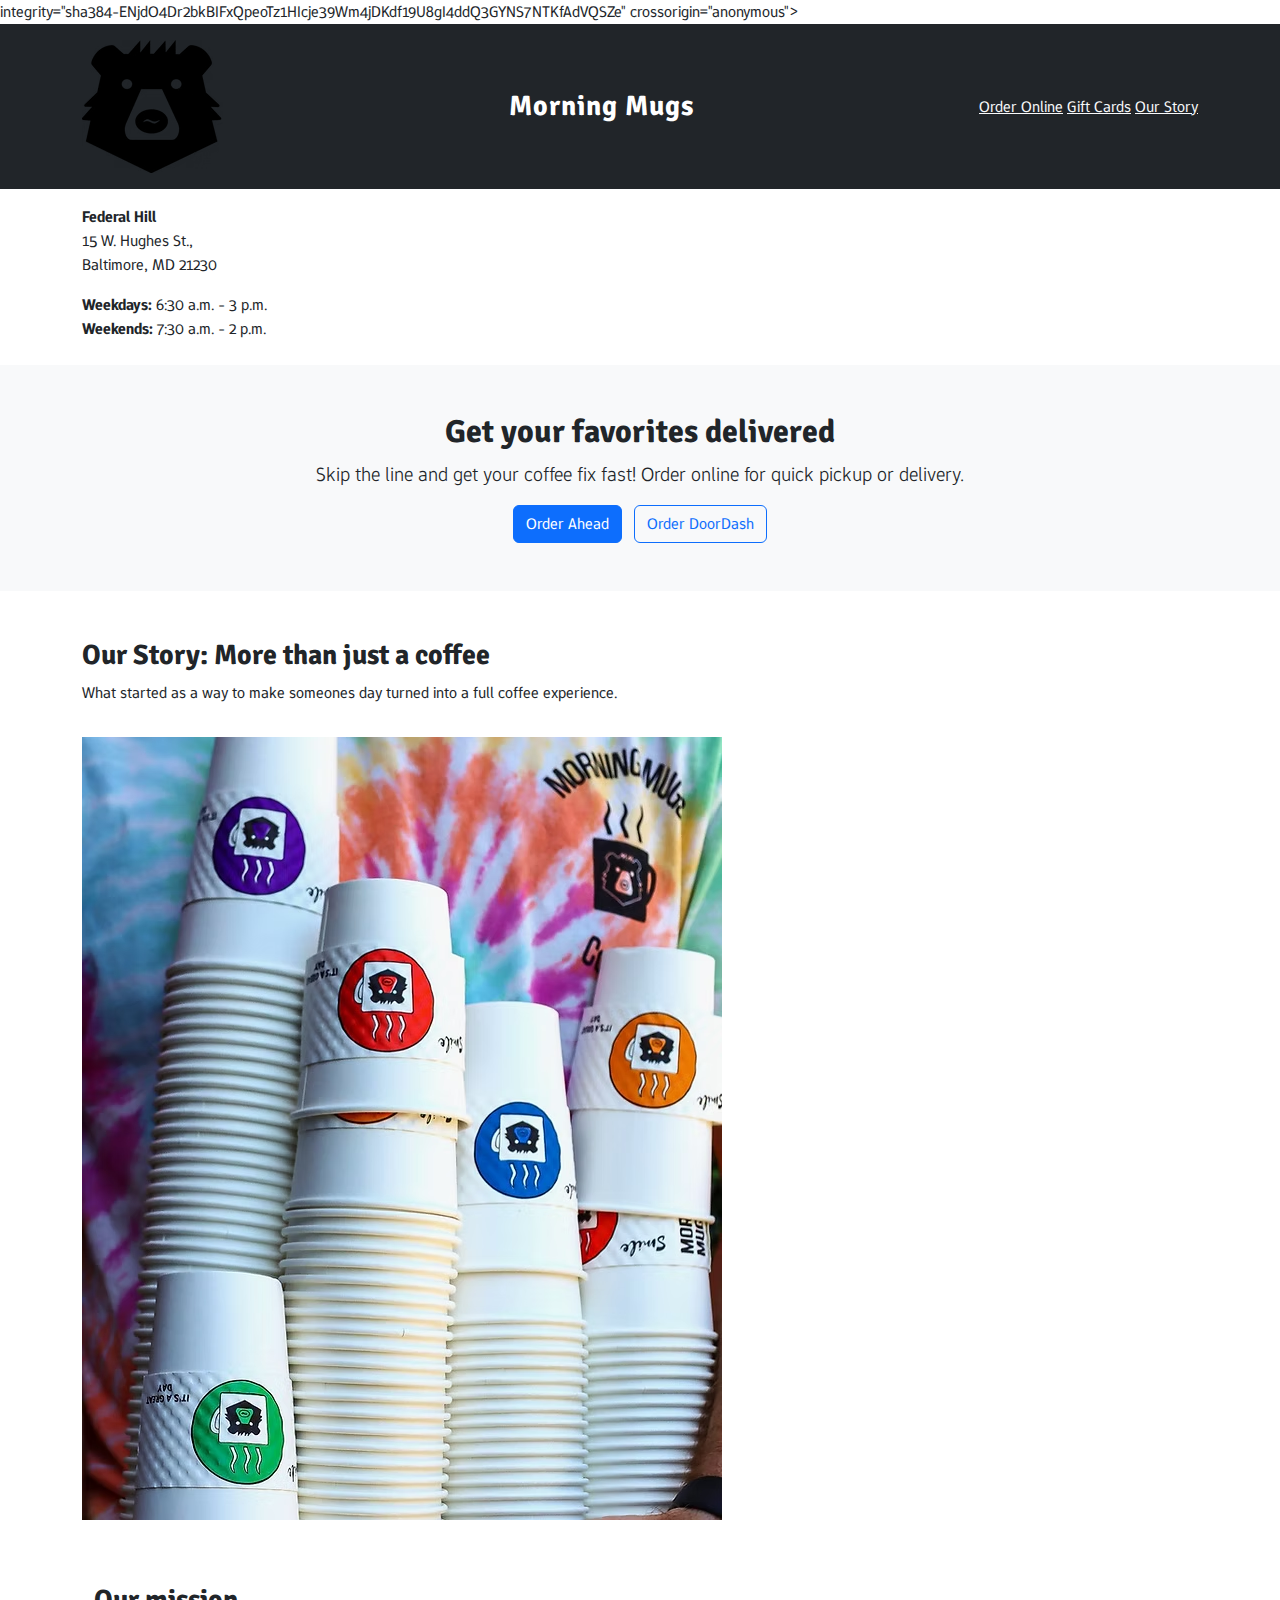
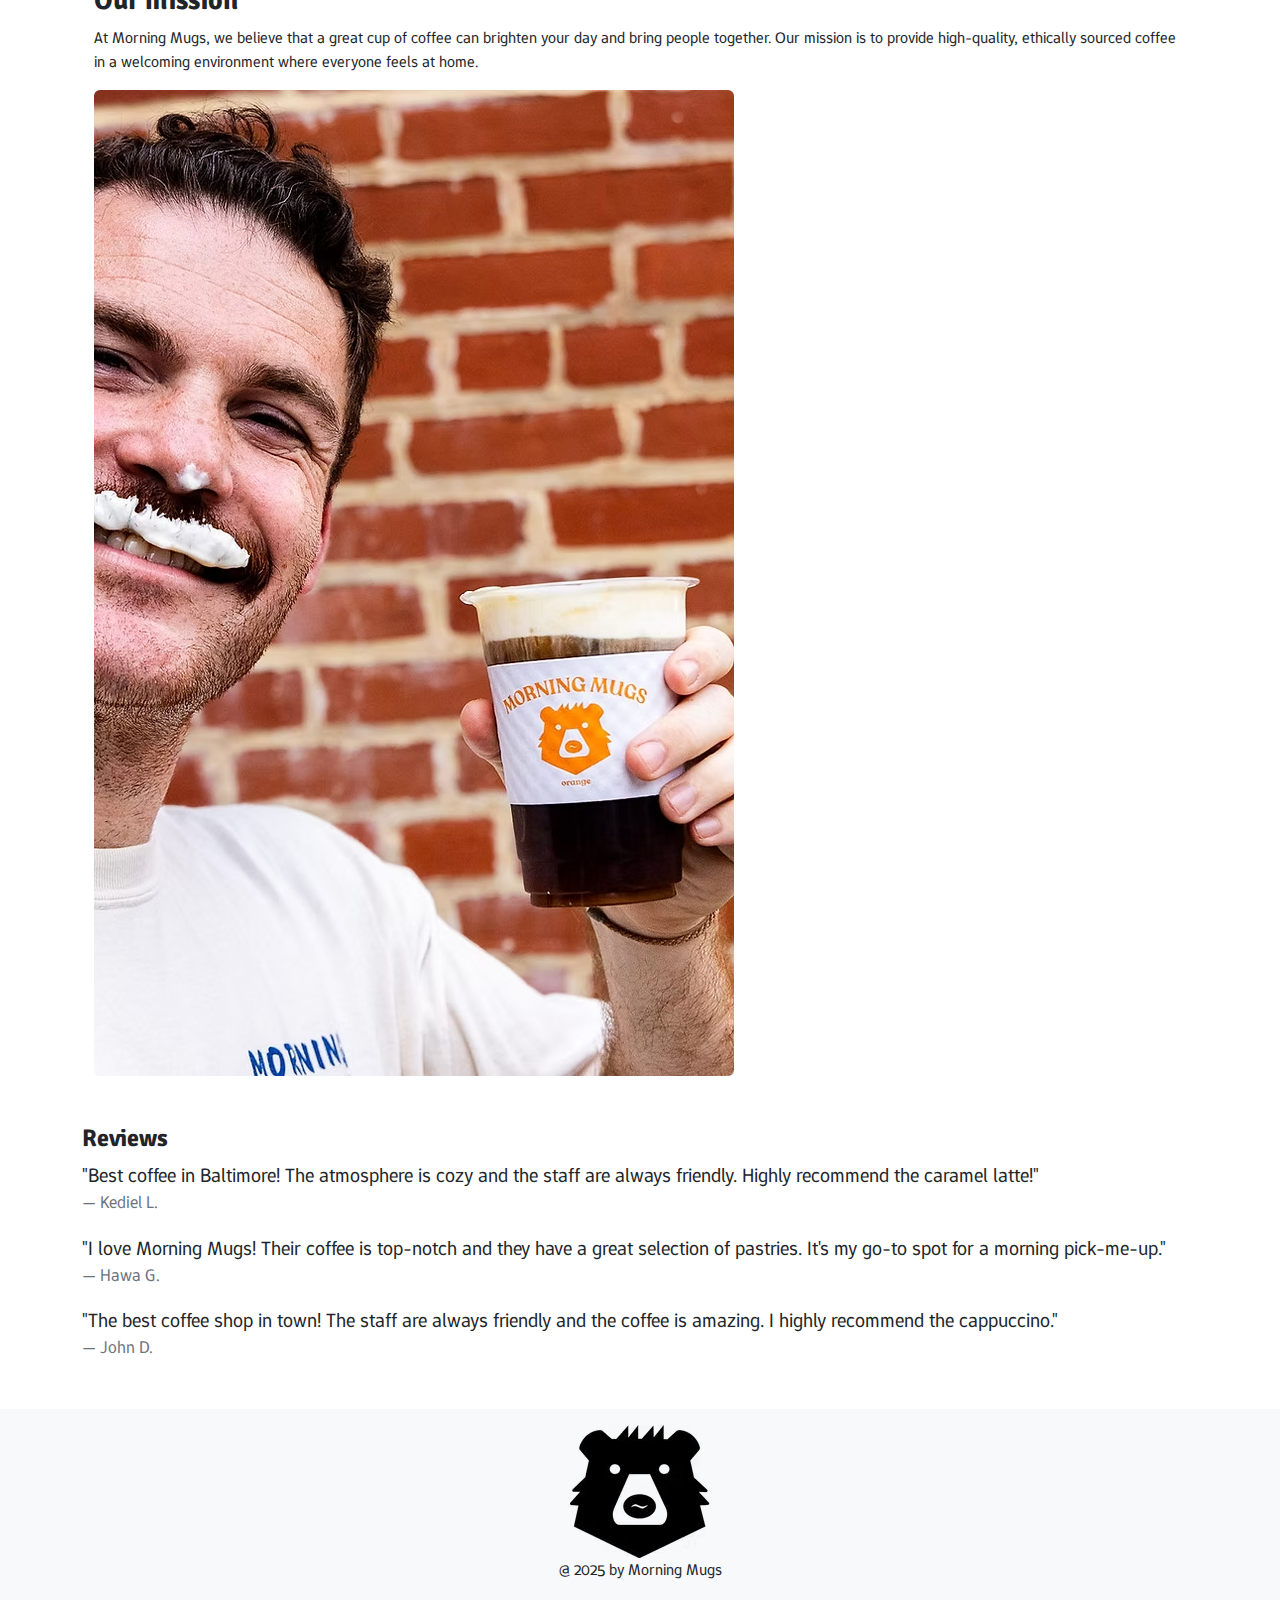
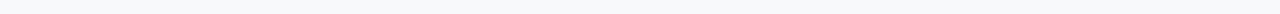
<file: Projects/business-page/index.html>
<!DOCTYPE html>
<html lang="en">


<head>
  <meta charset="UTF-8" />
  <meta name="viewport" content="width=device-width, initial-scale=1.0" />
  <title>Morning Mugs</title>
  <link href="https://cdn.jsdelivr.net/npm/bootstrap@5.3.8/dist/css/bootstrap.min.css" rel="stylesheet" />
  integrity="sha384-ENjdO4Dr2bkBIFxQpeoTz1HIcje39Wm4jDKdf19U8gI4ddQ3GYNS7NTKfAdVQSZe"
  crossorigin="anonymous">

  <link rel="preconnect" href="https://fonts.googleapis.com">
  <link rel="preconnect" href="https://fonts.gstatic.com" crossorigin>
  <link 
    href="https://fonts.googleapis.com/css2?family=Epunda+Sans:wght@400;600;800&family=Signika:wght@400;600;700&display=swap" 
    rel="stylesheet">

    <link rel="stylesheet" href="css/style.css">

    <link rel="stylesheet" href="css/style.css">
  <script src="https://cdn.jsdelivr.net/npm/bootstrap@5.3.8/dist/js/bootstrap.bundle.min.js"
    integrity="sha384-QF0QCRmPHb0l4y+U+6dmkVt7Zt27NXFoaoApmYm81iuXoPkFOJwJ8ERdknLPMO" crossorigin="anonymous"></script>
</head>
<body>
    <header class="container-fluid p-3 mb-3 bg-dark text-white">
        <div class="container d-flex justify-content-between align-items-center">
            <img src="images/logo.jpg.png" alt="Morning Mugs logo" class="img-fluid logo">
            <h1 class="m-0">Morning Mugs</h1>
            <nav>
                <a href="#" class="text-light">Order Online</a>
                <a href="#" class="text-light">Gift Cards</a>
                <a href="#story" class="text-light">Our Story</a>
                </nav>
            </div>
        </header>
    <section class="container mb-4">
        <p><strong>Federal Hill</strong><br>
        15 W. Hughes St.,<br>Baltimore, MD 21230</p>
        <p><strong>Weekdays:</strong> 6:30 a.m. - 3 p.m.<br>
        <strong>Weekends:</strong> 7:30 a.m. - 2 p.m.</p>
    </section>

    <section class="container-fluid bg-light text-center py-5">
        <h2>Get your favorites delivered</h2>
        <p class="lead">Skip the line and get your coffee fix fast! Order online for quick pickup or delivery.</p>
        <a href="#" class="btn btn-primary me-2">Order Ahead</a>
        <a href="#" class="btn btn-outline-primary">Order DoorDash</a>
  </section>

    <section id="story" class="container my-5">
        <h3>Our Story: More than just a coffee</h3>
        <p>What started as a way to make someones day turned into a full coffee experience.</p>
        <img src="images/mugs-1.jpg.png" alt="A Stack of Morning Mugs" class=" img-fluid my-3">
    </section>

    <section class="container my-5">
        <div class="container">
            <h3>Our mission</h3>
            <p>At Morning Mugs, we believe that a great cup of coffee can brighten your day and bring people together. Our mission is to provide high-quality, ethically sourced coffee in a welcoming environment where everyone feels at home.</p>
            <img src="images/mugs-2.jpg.png" alt="A smiling barista with Morning Mugs coffee" class="img-fluid rounded">
        </div>
    </section>

    <section class="container my-5">
        <h4>Reviews</h4>
        <blockquote class="blockquote"> "Best coffee in Baltimore! The atmosphere is cozy and the staff are always friendly. Highly recommend the caramel latte!"</p>
            <footer class="blockquote-footer">Kediel L.</footer></blockquote>
        <blockquote class="blockquote"> "I love Morning Mugs! Their coffee is top-notch and they have a great selection of pastries. It's my go-to spot for a morning pick-me-up."</p>
            <footer class="blockquote-footer">Hawa G.</footer></blockquote>
        <blockquote class="blockquote"> "The best coffee shop in town! The staff are always friendly and the coffee is amazing. I highly recommend the cappuccino."</p>
            <footer class="blockquote-footer">John D.</footer></blockquote>
    </section>

    <footer class="container-fluid bg-light text-center py-3">
                    <img src="images/logo.jpg.png" alt="Morning Mugs logo" class="img-fluid logo">
        <p>@ 2025 by Morning Mugs</p>

        </footer>
            

</body>


</html>
</file>
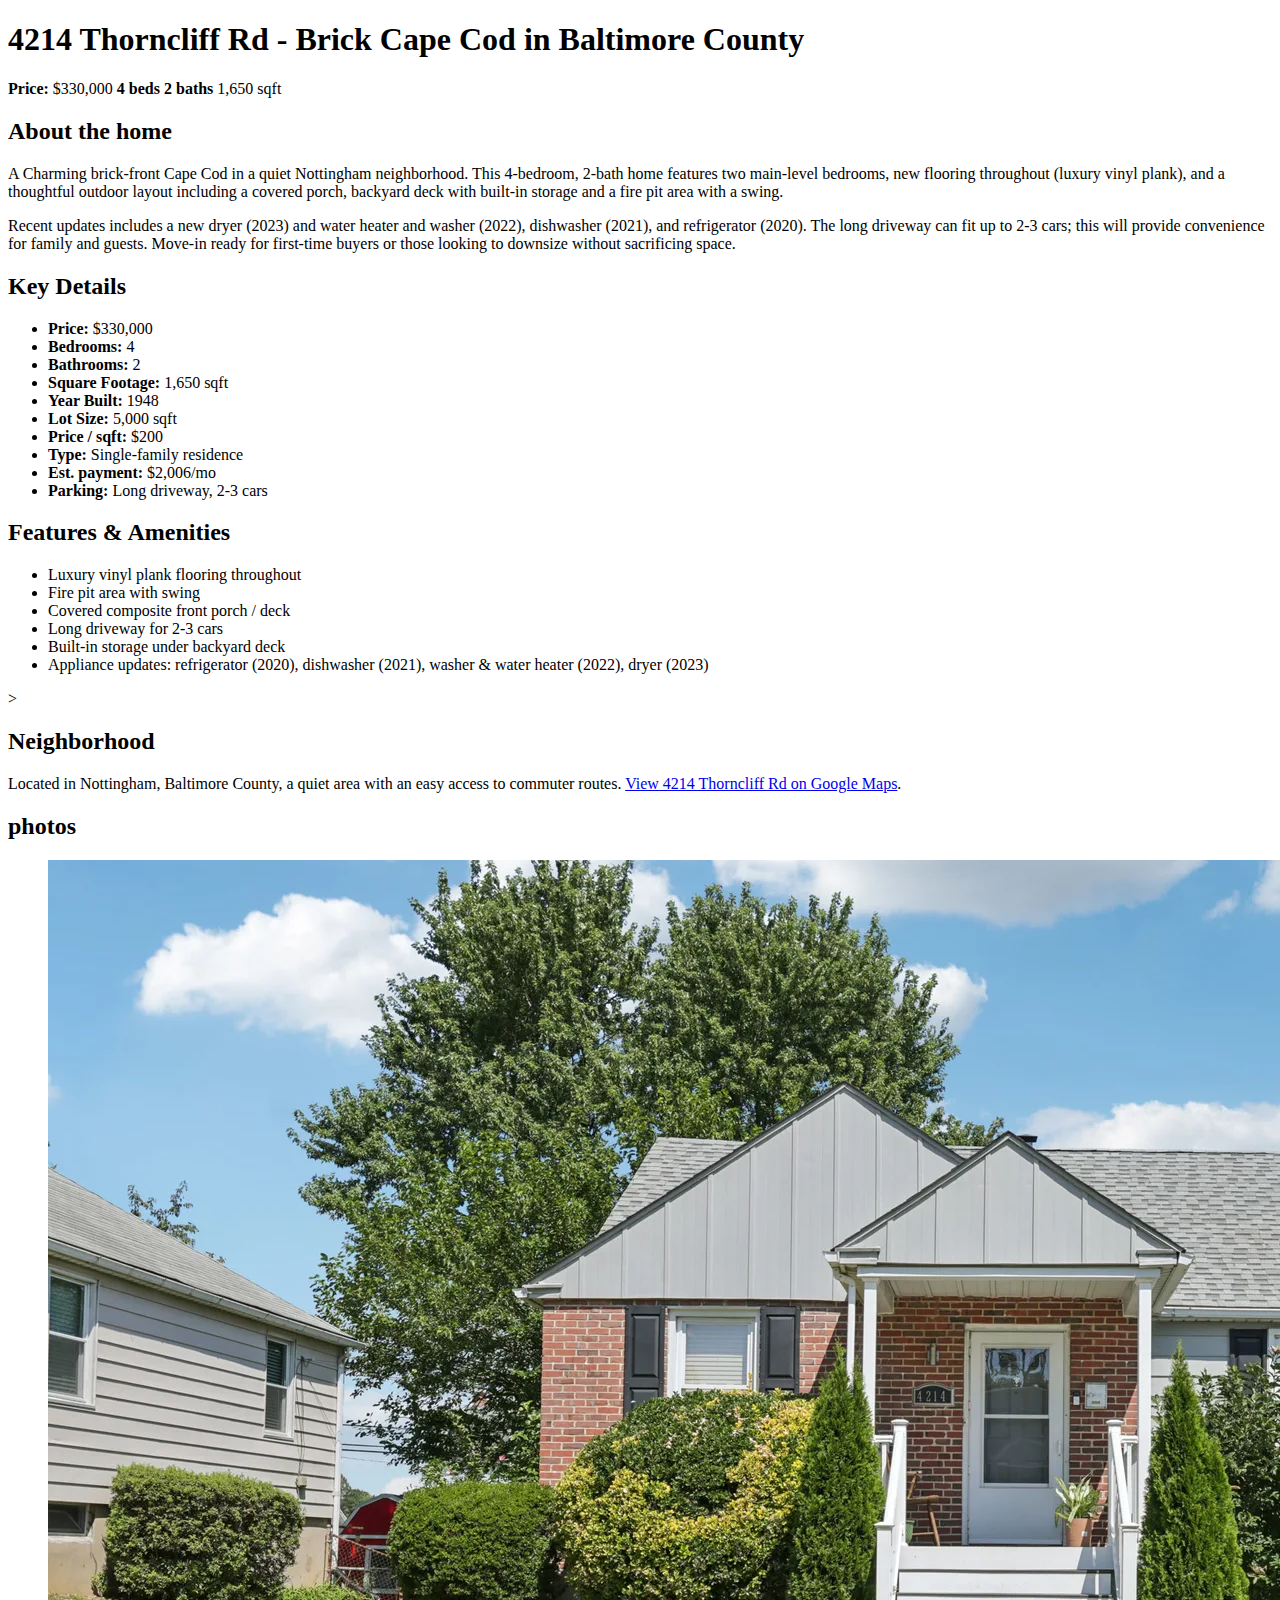
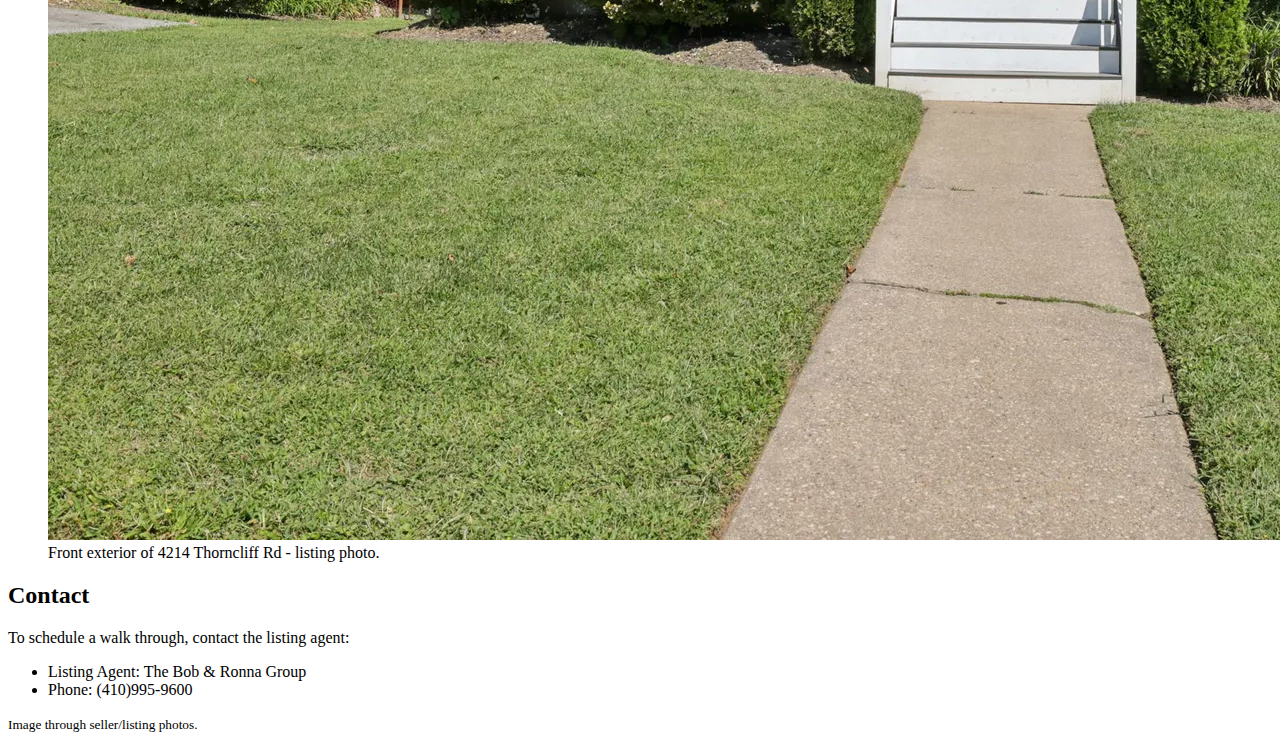
<file: Projects/real-estate/index.html>
<!DOCTYPE html>
<html lang="en">

<head>
    <meta charset="UTF-8">
    <meta name="viewport" content="width=device-width, initial-scale=1.0">
    <title>4214 Thorncliff Rd - Brick Cape Cod in Baltimore County</title>
    <meta name="description"
        content="Charming 4-bedroom, 2-bath Cape Cod at 4214 Thorncliff Rd, Baltimore. 1,650 sqft with new flooring, long driveway, and recent updates, Move-in is ready for $330,000">
</head>

<body>
    <header>
        <h1>4214 Thorncliff Rd - Brick Cape Cod in Baltimore County</h1>
        <p><strong>Price:</strong> $330,000 <strong>4 beds</strong> <strong>2 baths</strong> 1,650 sqft</p>
    </header>

    <main>
        <section>
            <h2>About the home</h2>
            <p>A Charming brick-front Cape Cod in a quiet Nottingham neighborhood. This 4-bedroom, 2-bath home features
                two
                main-level bedrooms, new flooring throughout (luxury vinyl plank), and a thoughtful outdoor layout
                including
                a covered porch, backyard deck with built-in storage and a fire pit area with a swing.</p>
            <p>Recent updates includes a new dryer (2023) and water heater and washer (2022), dishwasher (2021), and
                refrigerator (2020). The long driveway can fit up to 2-3 cars; this will provide convenience for family
                and
                guests. Move-in ready for first-time buyers or those looking to downsize without sacrificing space.</p>
        </section>
        <section>
            <h2>Key Details</h2>
            <ul>
                <li><strong>Price:</strong> $330,000</li>
                <li><strong>Bedrooms:</strong> 4</li>
                <li><strong>Bathrooms:</strong> 2</li>
                <li><strong>Square Footage:</strong> 1,650 sqft</li>
                <li><strong>Year Built:</strong> 1948</li>
                <li><strong>Lot Size:</strong> 5,000 sqft</li>
                <li><strong>Price / sqft:</strong> $200</li>
                <li><strong>Type:</strong> Single-family residence</li>
                <li><strong>Est. payment:</strong> $2,006/mo</li>
                <li><strong>Parking:</strong> Long driveway, 2-3 cars</li>
            </ul>
        </section>
        <section>
            <h2>Features & Amenities</h2>
            <ul>
                <li>Luxury vinyl plank flooring throughout</li>
                <li>Fire pit area with swing</li>
                <li>Covered composite front porch / deck</li>
                <li>Long driveway for 2-3 cars</li>
                <li>Built-in storage under backyard deck</li>
                <li>Appliance updates: refrigerator (2020), dishwasher (2021), washer & water heater (2022), dryer
                    (2023)</li>
            </ul>

        </section>>
        <h2>Neighborhood</h2>
        <p>Located in Nottingham, Baltimore County, a quiet area with an easy access to commuter routes.
            <a href="https://www.google.com/maps/place/4214+Thorncliff+Rd,+Nottingham,+MD+21236/@39.3647953,-76.5174135,17z/data=!3m1!4b1!4m6!3m5!1s0x89c8089ba406e38f:0xf0ed38fed3457710!8m2!3d39.3647953!4d-76.5174135!16s%2Fg%2F11y5hg0gzs?entry=ttu&g_ep=EgoyMDI1MDkxMC4wIKXMDSoASAFQAw%3D%3D"
                target="_blank" rel="noopener">View 4214 Thorncliff Rd on Google Maps</a>.
            </section>
        <section id="photos">
            <h2>photos</h2>
            <figure>
                <img src="image/thorncliff-front.jpg"
                    alt="Front view of 4214 Thorncliff Rd, a charming brick Cape Cod home with a covered porch and a long driveway.">
                <figcaption>Front exterior of 4214 Thorncliff Rd - listing photo.</figcaption>
            </figure>
        </section>
        <footer>
            <section>
                <h2>Contact</h2>
                <p>To schedule a walk through, contact the listing agent:</p>
                <ul>
                    <li>Listing Agent: The Bob & Ronna Group</li>
                    <li>Phone: (410)995-9600</li>
                </ul>
                <section>
                    <p><small>Image through seller/listing photos. </small></p>
                    <p>
                </section>
        </footer>
</body>

</html>
</file>
<file: Projects/business-page/css/style.css>
body{
    font-family: "Epunda Sans", sans-serif;
}

h1, h2, h3, h4 {
    font-family: "Signika", sans-serif;
    font-weight: 700;
}

header h1 {
    font-size: 1.75rem;
    letter-spacing: 1px;
}
</file>
